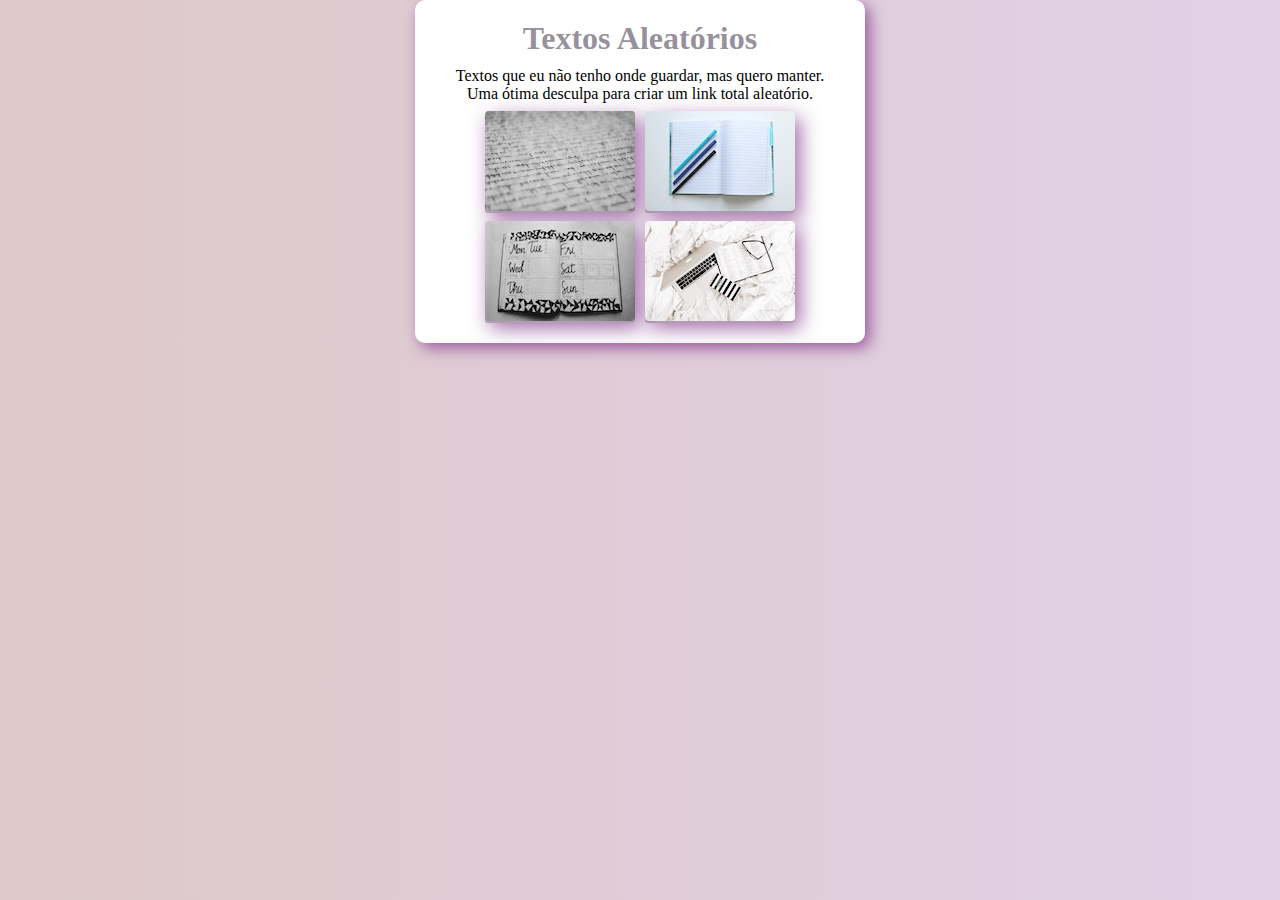
<file: index.html>
<!DOCTYPE html>
<html lang="pt-br">
<head>
    <meta charset="UTF-8">
    <meta http-equiv="X-UA-Compatible" content="IE=edge">
    <meta name="viewport" content="width=device-width, initial-scale=1.0">
    <link rel="shortcut icon" href="imagens/favico.ico" type="image/x-icon">
    <!-- <link rel="stylesheet" href="style.css"> -->
    <link rel="stylesheet" href="stylegrid.css">
    <title>Textos</title>
</head>
<body>
    <main>
        <h1>Textos Aleatórios</h1>
        <p>
            Textos que eu não tenho onde guardar, mas quero manter. <br>
            Uma ótima desculpa para criar um link total aleatório.
        </p>

            
        <!-- <table> se for usar style.css nessa página
            <tr>
                <td><a href="texto-01.html"><img src="imagens/01.jpg" alt="texto-01"></a></td>
                <td><a href="texto-02.html"><img src="imagens/02.jpg" alt="texto-02"></a></td>
            </tr>

            <tr>
                <td><a href="texto-03.html"><img src="imagens/03.jpg" alt="texto-03"></a></td>
                <td><a href="texto-04.html"><img src="imagens/04.jpg" alt="texto-04"></a></td>
            </tr>
        </table> -->

                

        <div class="container">
            <div class="item item1"><a href="texto-01.html"><img src="imagens/01.jpg" alt="texto-01"></a></div>
            <div class="item item2"><a href="texto-02.html"><img src="imagens/02.jpg" alt="texto-02"></a></div>
            <div class="item item3"><a href="texto-03.html"><img src="imagens/03.jpg" alt="texto-03"></a></div>
            <div class="item item4"><a href="texto-04.html"><img src="imagens/04.jpg" alt="texto-04"></a></div>
        </div>
    
    </main>


</body>
</html>
</file>
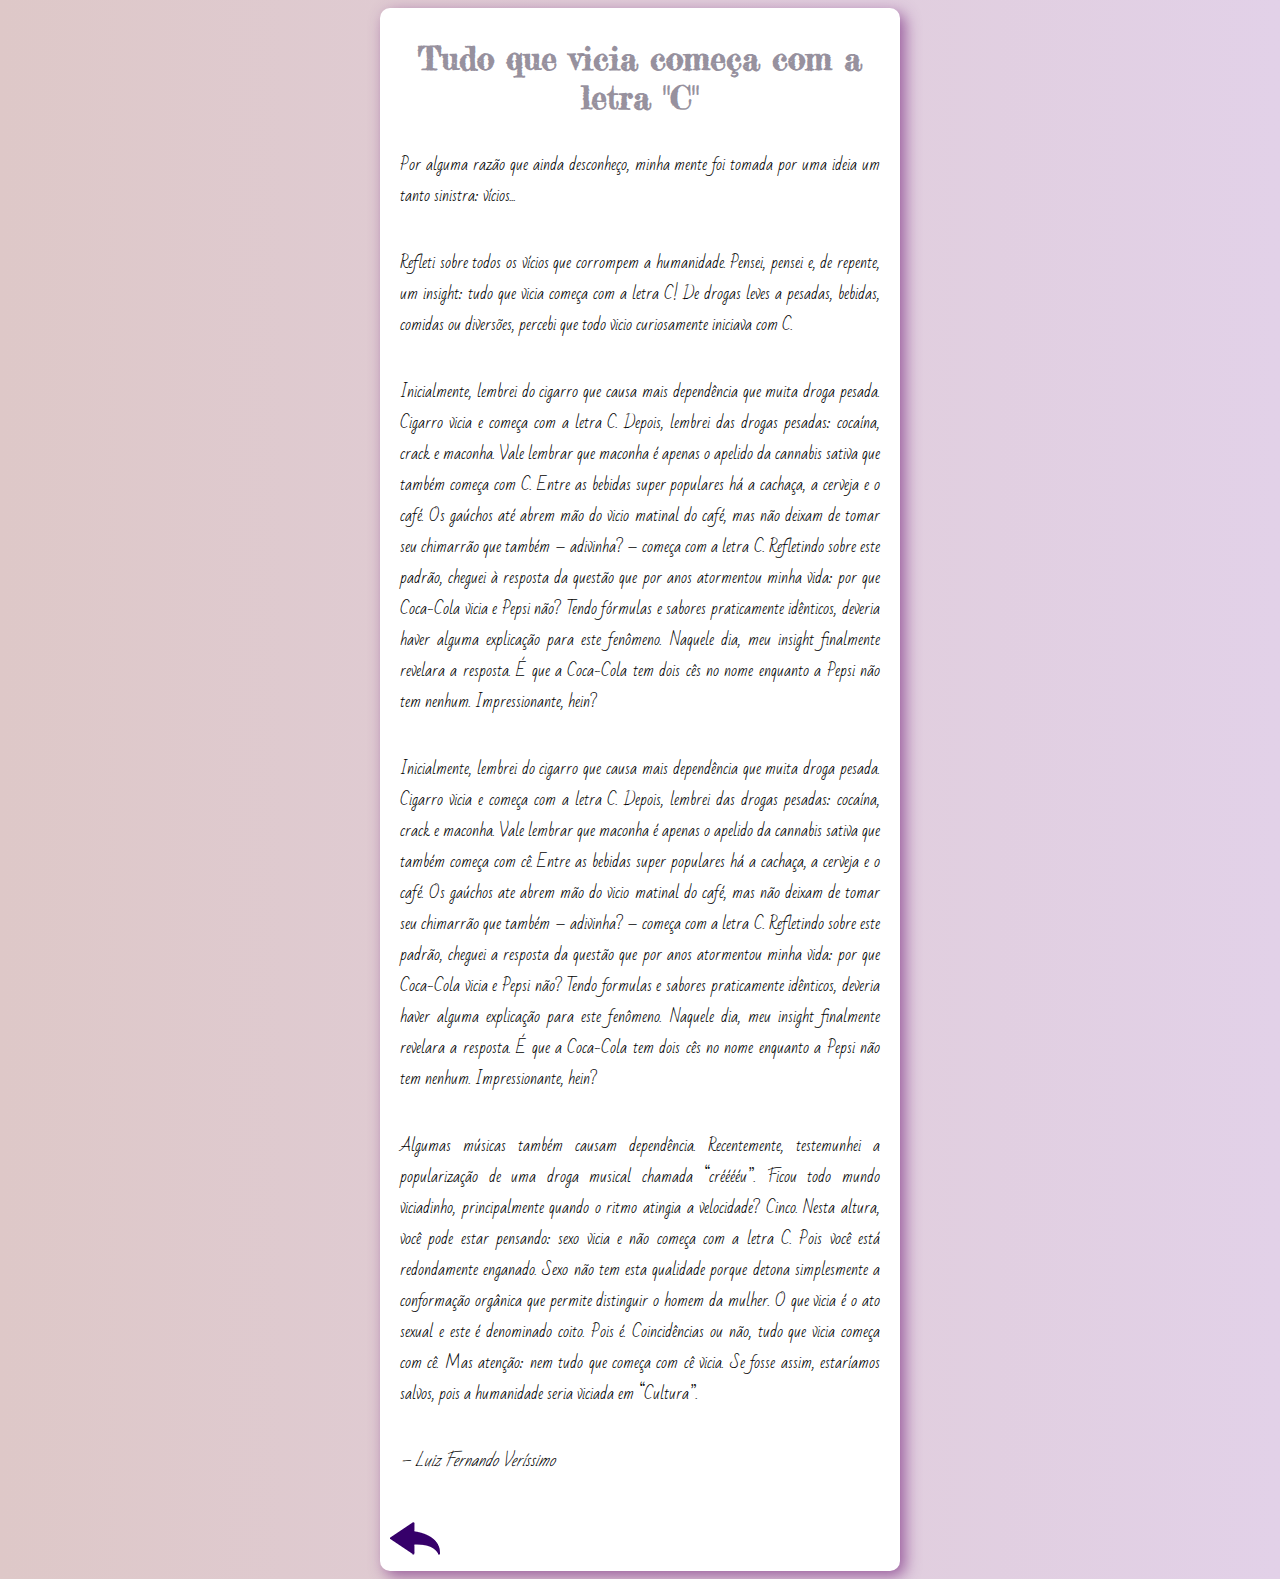
<file: texto-01.html>
<!DOCTYPE html>
<html lang="pt-br">
<head>
    <meta charset="UTF-8">
    <meta http-equiv="X-UA-Compatible" content="IE=edge">
    <meta name="viewport" content="width=device-width, initial-scale=1.0">
    <link rel="shortcut icon" href="imagens/favico.ico" type="image/x-icon">
    <link rel="stylesheet" href="style.css">
    <title>Vícios</title>
    <style>
        p{
            text-align: justify;
            padding: 10px;
        }
    </style>
</head>
<body>
    <main>
    <div>
        <h1>Tudo que vicia começa com a letra "C"</h1>
        <p>Por alguma razão que ainda desconheço, minha mente foi tomada por uma ideia um tanto sinistra: vícios... </p>
        <p>Refleti sobre todos os vícios que corrompem a humanidade. Pensei, pensei e, de repente, um insight: tudo que vicia começa com a letra C! De drogas leves a pesadas, bebidas, comidas ou diversões, percebi que todo vicio curiosamente iniciava com C.  </p>
        <p>Inicialmente, lembrei do cigarro que causa mais dependência que muita droga pesada. Cigarro vicia e começa com a letra C. Depois, lembrei das drogas pesadas: cocaína, crack e maconha. Vale lembrar que maconha é apenas o apelido da cannabis sativa que também começa com C. Entre as bebidas super populares há a cachaça, a cerveja e o café. Os gaúchos até abrem mão do vicio matinal do café, mas não deixam de tomar seu chimarrão que também – adivinha? – começa com a letra C. Refletindo sobre este padrão, cheguei à resposta da questão que por anos atormentou minha vida: por que Coca-Cola vicia e Pepsi não? Tendo fórmulas e sabores praticamente idênticos, deveria haver alguma explicação para este fenômeno. Naquele dia, meu insight finalmente revelara a resposta. É que a Coca-Cola tem dois cês no nome enquanto a Pepsi não tem nenhum. Impressionante, hein? </p>
        <p>Inicialmente, lembrei do cigarro que causa mais dependência que muita droga pesada. Cigarro vicia e começa com a letra C. Depois, lembrei das drogas pesadas: cocaína, crack e maconha. Vale lembrar que maconha é apenas o apelido da cannabis sativa que também começa com cê. Entre as bebidas super populares há a cachaça, a cerveja e o café. Os gaúchos ate abrem mão do vicio matinal do café, mas não deixam de tomar seu chimarrão que também – adivinha? – começa com a letra C. Refletindo sobre este padrão, cheguei a resposta da questão que por anos atormentou minha vida: por que Coca-Cola vicia e Pepsi não? Tendo formulas e sabores praticamente idênticos, deveria haver alguma explicação para este fenômeno. Naquele dia, meu insight finalmente revelara a resposta. É que a Coca-Cola tem dois cês no nome enquanto a Pepsi não tem nenhum. Impressionante, hein? </p>
        <p>Algumas músicas também causam dependência. Recentemente, testemunhei a popularização de uma droga musical chamada “crééééu”. Ficou todo mundo viciadinho, principalmente quando o ritmo atingia a velocidade? Cinco. Nesta altura, você pode estar pensando: sexo vicia e não começa com a letra C. Pois você está redondamente enganado. Sexo não tem esta qualidade porque detona simplesmente a conformação orgânica que permite distinguir o homem da mulher. O que vicia é o ato sexual e este é denominado coito. Pois é. Coincidências ou não, tudo que vicia começa com cê. Mas atenção: nem tudo que começa com cê vicia. Se fosse assim, estaríamos salvos, pois a humanidade seria viciada em “Cultura”.  </p>
        <p class="autor">– Luiz Fernando Veríssimo </p>
        
        <br>
        <a href="index.html"><img src="imagens/btn-back.png" alt="voltar"></a>
    </div>

    </main>
</body>
</html>
</file>
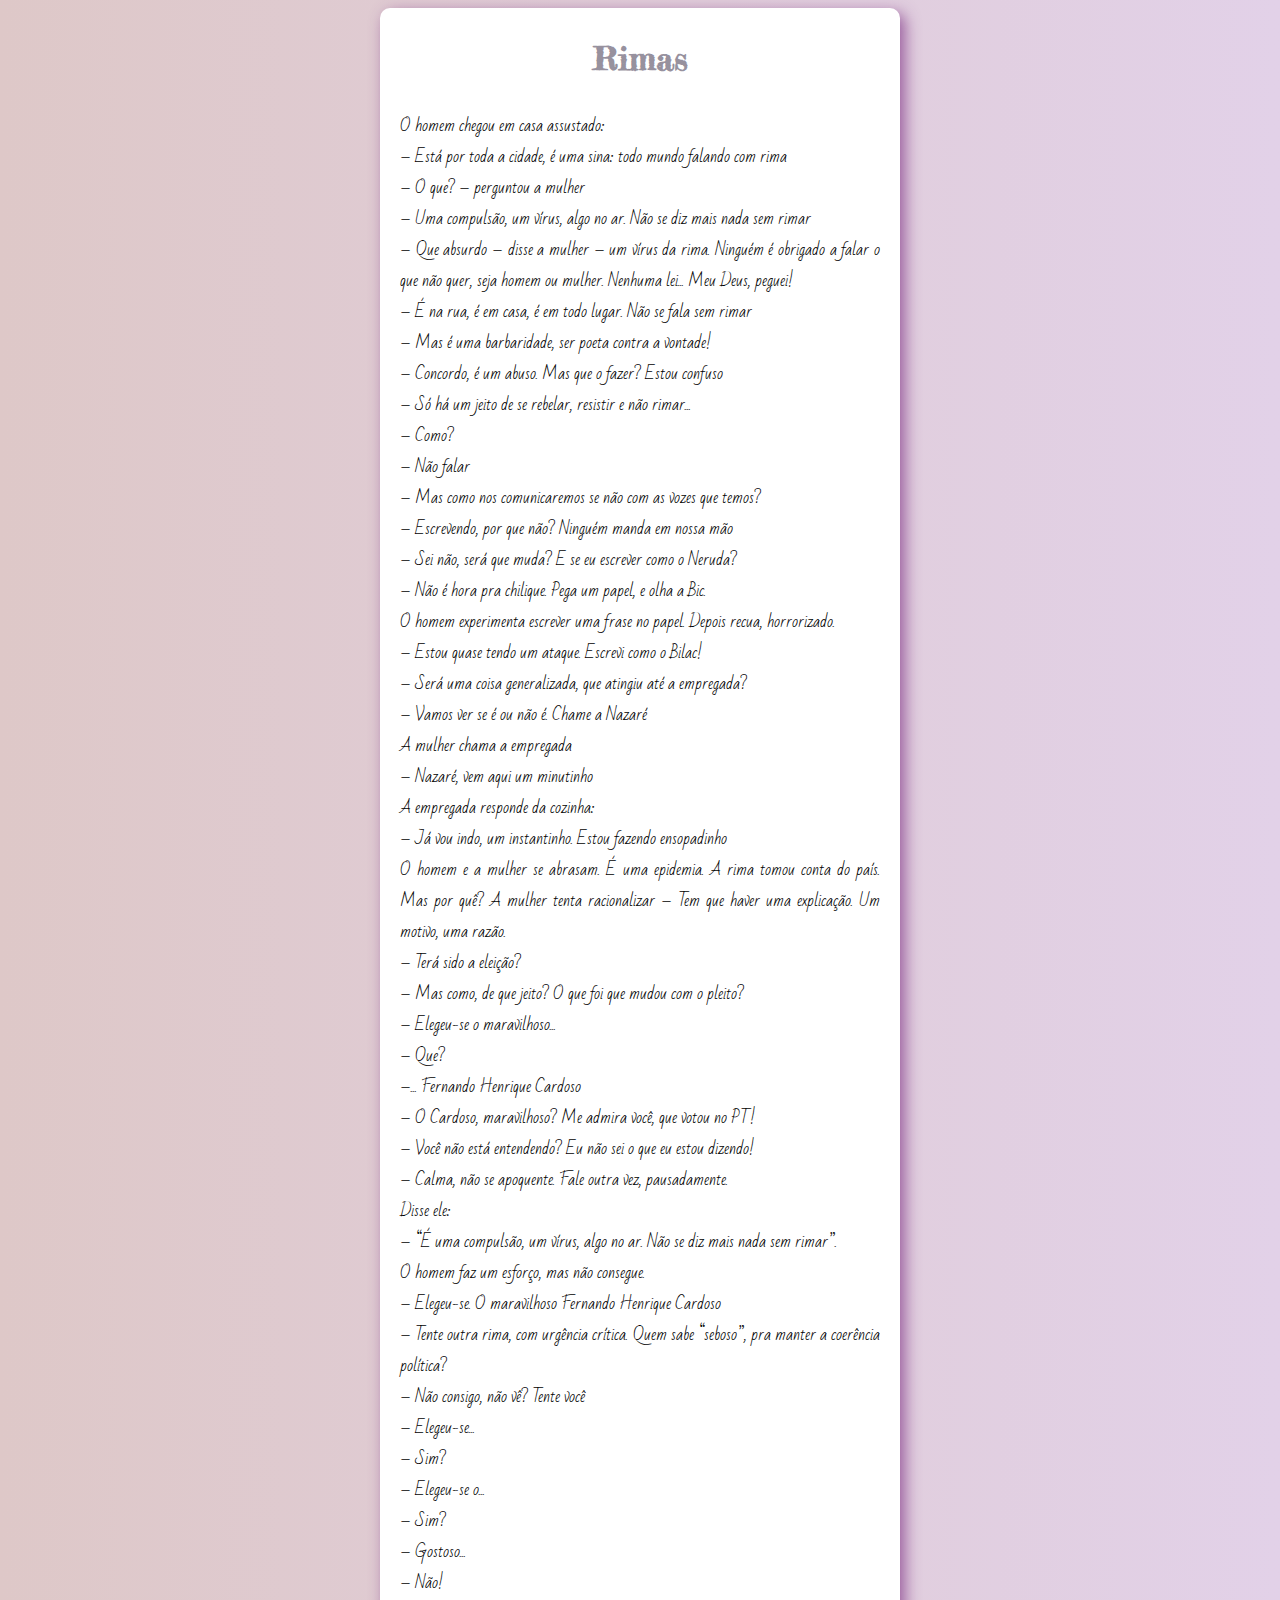
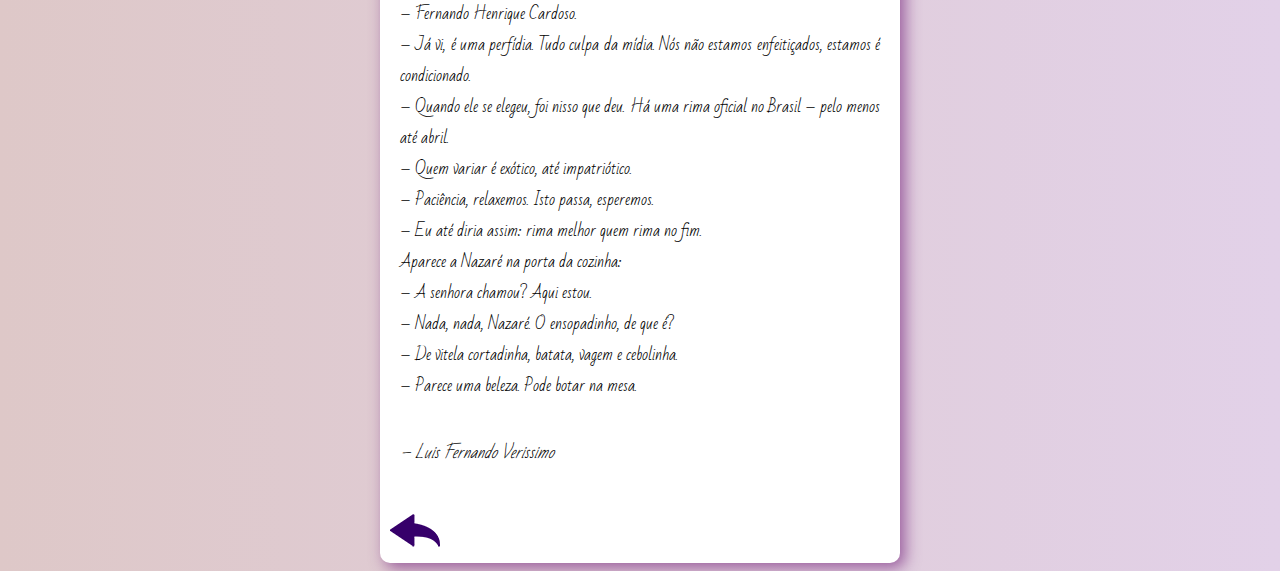
<file: texto-02.html>
<!DOCTYPE html>
<html lang="pt-br">
<head>
    <meta charset="UTF-8">
    <meta http-equiv="X-UA-Compatible" content="IE=edge">
    <meta name="viewport" content="width=device-width, initial-scale=1.0">
    <link rel="shortcut icon" href="imagens/favico.ico" type="image/x-icon">
    <link rel="stylesheet" href="style.css">
    <title>Rimas</title>
</head>
<body>
    <main>
        <div>
            <h1>Rimas</h1>
             <p>
                 O homem chegou em casa assustado: <br>
                 – Está por toda a cidade, é uma sina: todo mundo falando com rima <br>
                 – O que? – perguntou a mulher <br>
                 – Uma compulsão, um vírus, algo no ar. Não se diz mais nada sem rimar <br>
                 – Que absurdo – disse a mulher – um vírus da rima. Ninguém é obrigado a falar o que não quer, seja homem ou mulher. Nenhuma lei... Meu Deus, peguei! <br>
                 – É na rua, é em casa, é em todo lugar. Não se fala sem rimar <br>
                 – Mas é uma barbaridade, ser poeta contra a vontade! <br>
                 – Concordo, é um abuso. Mas que o fazer? Estou confuso <br>
                 – Só há um jeito de se rebelar, resistir e não rimar... <br>
                 – Como? <br>
                 – Não falar <br>
                 – Mas como nos comunicaremos se não com as vozes que temos? <br>
                 – Escrevendo, por que não? Ninguém manda em nossa mão <br>
                 – Sei não, será que muda? E se eu escrever como o Neruda? <br>
                 – Não é hora pra chilique. Pega um papel, e olha a Bic. <br>
                 O homem experimenta escrever uma frase no papel. Depois recua, horrorizado. <br>
                 – Estou quase tendo um ataque. Escrevi como o Bilac! <br>
                 – Será uma coisa generalizada, que atingiu até a empregada? <br>
                 – Vamos ver se é ou não é. Chame a Nazaré <br>
                 A mulher chama a empregada <br>
                 – Nazaré, vem aqui um minutinho <br>
                 A empregada responde da cozinha: <br>
                 – Já vou indo, um instantinho. Estou fazendo ensopadinho <br>
                 O homem e a mulher se abrasam. É uma epidemia. A rima tomou conta do país. Mas por quê? A mulher tenta racionalizar
                 – Tem que haver uma explicação. Um motivo, uma razão. <br>
                 – Terá sido a eleição? <br>
                 – Mas como, de que jeito? O que foi que mudou com o pleito? <br>
                 – Elegeu-se o maravilhoso... <br>
                 – Que? <br>
                 –... Fernando Henrique Cardoso <br>
                 – O Cardoso, maravilhoso? Me admira você, que votou no PT! <br>
                 – Você não está entendendo? Eu não sei o que eu estou dizendo! <br>
                 – Calma, não se apoquente. Fale outra vez, pausadamente. <br>
                 Disse ele: <br>
                 – “É uma compulsão, um vírus, algo no ar. Não se diz mais nada sem rimar”. <br>
                 O homem faz um esforço, mas não consegue. <br>
                 – Elegeu-se. O maravilhoso Fernando Henrique Cardoso <br>
                 – Tente outra rima, com urgência crítica. Quem sabe “seboso”, pra manter a coerência política? <br>
                 – Não consigo, não vê? Tente você <br>
                 – Elegeu-se... <br>
                 – Sim? <br>
                 – Elegeu-se o... <br>
                 – Sim? <br>
                 – Gostoso... <br>
                 – Não! <br>
                 – Fernando Henrique Cardoso. <br>
                 – Já vi, é uma perfídia. Tudo culpa da mídia. Nós não estamos enfeitiçados, estamos é condicionado. <br>
                 – Quando ele se elegeu, foi nisso que deu. Há uma rima oficial no Brasil – pelo menos até abril. <br>
                 – Quem variar é exótico, até impatriótico. <br>
                 – Paciência, relaxemos. Isto passa, esperemos. <br>
                 – Eu até diria assim: rima melhor quem rima no fim. <br>
                 Aparece a Nazaré na porta da cozinha: <br>
                 – A senhora chamou? Aqui estou. <br>
                 – Nada, nada, Nazaré. O ensopadinho, de que é? <br>
                 – De vitela cortadinha, batata, vagem e cebolinha. <br>
                 – Parece uma beleza. Pode botar na mesa.
             </p>
             <p class="autor">– Luis Fernando Verissimo  </p>
            <br>
            <a href="index.html"><img src="imagens/btn-back.png" alt="voltar"></a>
        </div>
    </main>


</body>
</html>
</file>
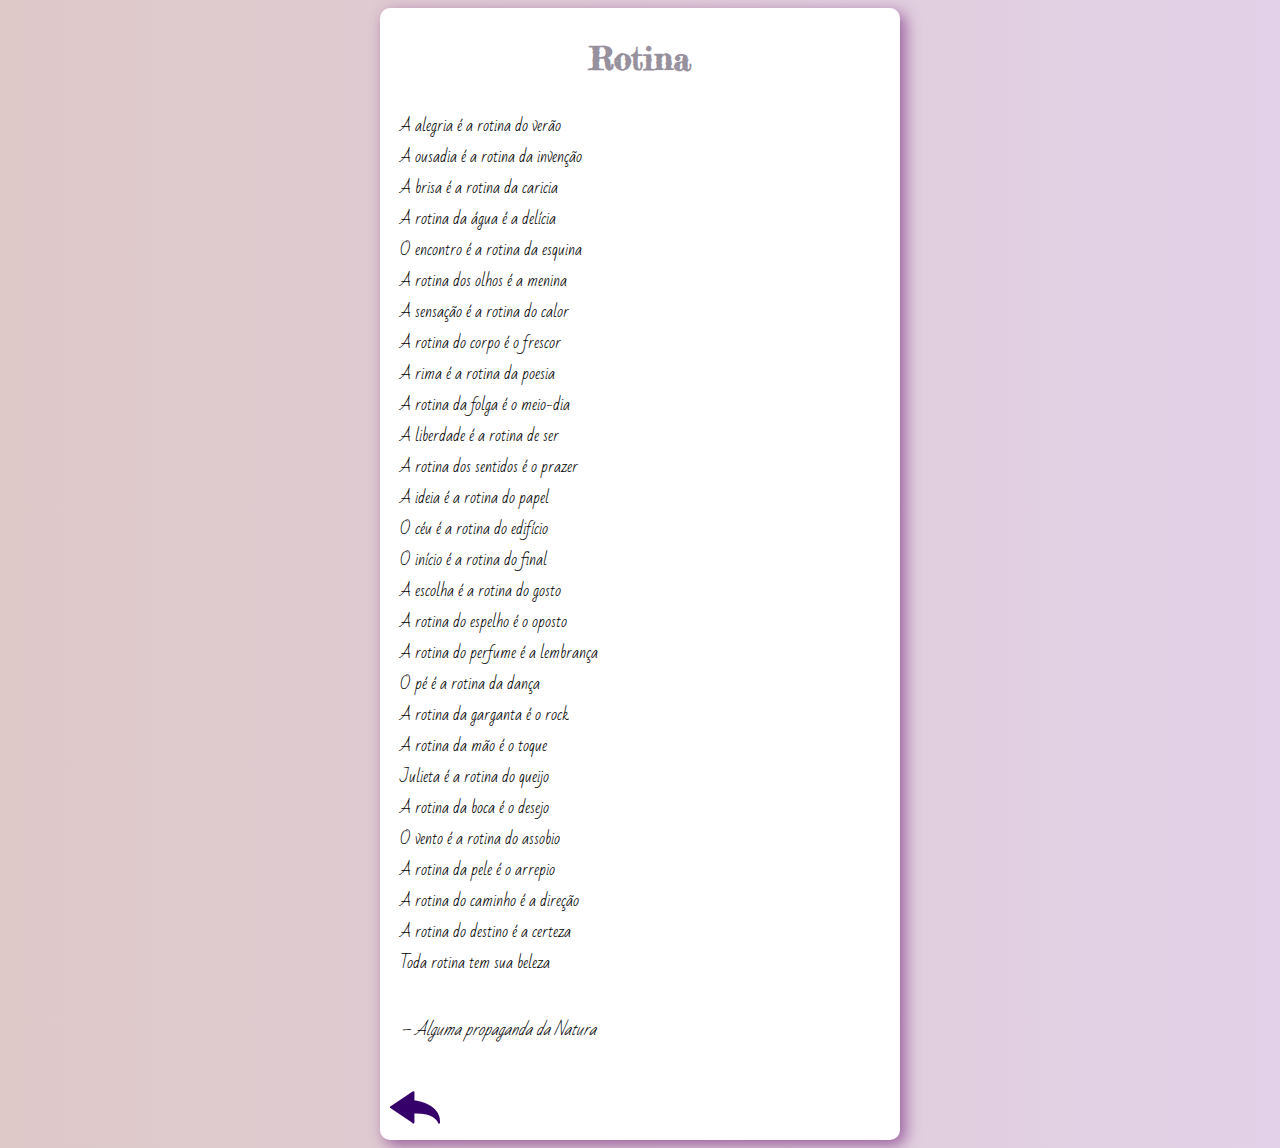
<file: texto-03.html>
<!DOCTYPE html>
<html lang="pt-br">
  <head>
    <meta charset="UTF-8" />
    <meta http-equiv="X-UA-Compatible" content="IE=edge" />
    <meta name="viewport" content="width=device-width, initial-scale=1.0" />
    <link rel="shortcut icon" href="imagens/favico.ico" type="image/x-icon">
    <link rel="stylesheet" href="style.css" />
    <title>Rotina</title>
  </head>
  <body>
    <main>
      <div>
        <h1>Rotina</h1>
        <p>
          A alegria é a rotina do verão <br />
          A ousadia é a rotina da invenção <br />
          A brisa é a rotina da caricia <br />
          A rotina da água é a delícia <br />
          O encontro é a rotina da esquina <br />
          A rotina dos olhos é a menina <br />
          A sensação é a rotina do calor <br />
          A rotina do corpo é o frescor <br />
          A rima é a rotina da poesia <br />
          A rotina da folga é o meio-dia <br />
          A liberdade é a rotina de ser <br />
          A rotina dos sentidos é o prazer <br />
          A ideia é a rotina do papel <br />
          O céu é a rotina do edifício <br />
          O início é a rotina do final <br />
          A escolha é a rotina do gosto <br />
          A rotina do espelho é o oposto <br />
          A rotina do perfume é a lembrança <br />
          O pé é a rotina da dança <br />
          A rotina da garganta é o rock <br />
          A rotina da mão é o toque <br />
          Julieta é a rotina do queijo <br />
          A rotina da boca é o desejo <br />
          O vento é a rotina do assobio <br />
          A rotina da pele é o arrepio <br />
          A rotina do caminho é a direção <br />
          A rotina do destino é a certeza <br />
          Toda rotina tem sua beleza
        </p>
        <p class="autor">– Alguma propaganda da Natura</p>
        <br />
        
            <a href="index.html"><img src="imagens/btn-back.png" alt="voltar" /></a>
      </div>
    </main>

    
  </body>
</html>
</file>
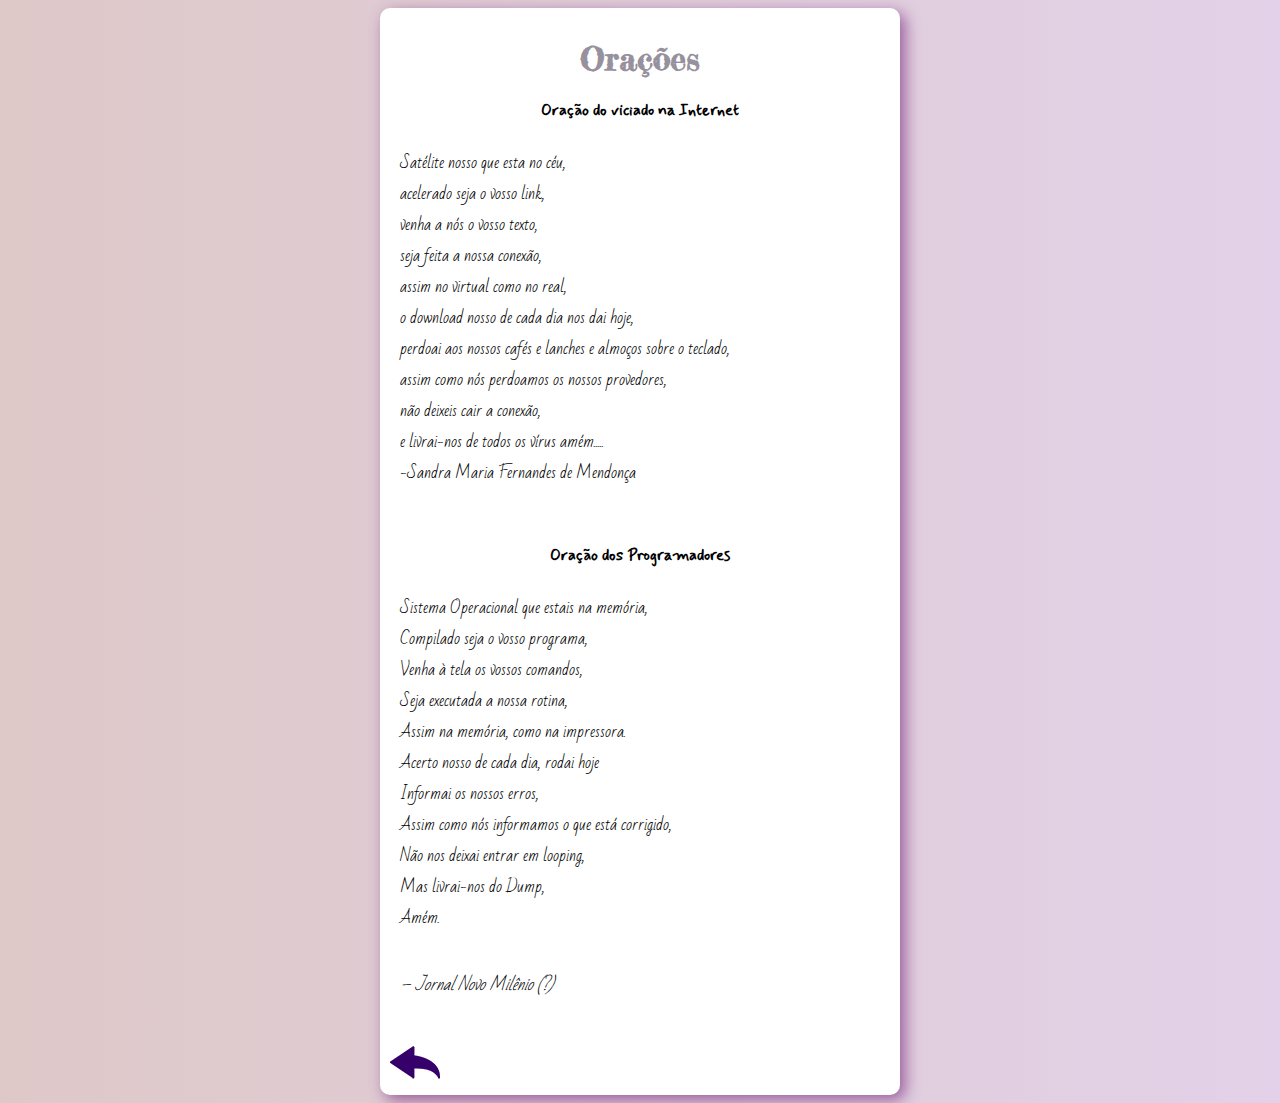
<file: texto-04.html>
<!DOCTYPE html>
<html lang="pt-br">
  <head>
    <meta charset="UTF-8" />
    <meta http-equiv="X-UA-Compatible" content="IE=edge" />
    <meta name="viewport" content="width=device-width, initial-scale=1.0" />
    <link rel="shortcut icon" href="imagens/favico.ico" type="image/x-icon">
    <link rel="stylesheet" href="style.css" />
    <title>Oração</title>
  </head>
  <body>
    <main>
      <div>
        <h1>Orações</h1>
        <h2>Oração do viciado na Internet</h2>
        <p>
          Satélite nosso que esta no céu, <br />
          acelerado seja o vosso link, <br />
          venha a nós o vosso texto, <br />
          seja feita a nossa conexão, <br />
          assim no virtual como no real, <br />
          o download nosso de cada dia nos dai hoje, <br />
          perdoai aos nossos cafés e lanches e almoços sobre o teclado, <br />
          assim como nós perdoamos os nossos provedores, <br />
          não deixeis cair a conexão, <br />
          e livrai-nos de todos os vírus amém..... <br />
          -Sandra Maria Fernandes de Mendonça
        </p>
        <br />
        <h2>Oração dos Programadores</h2>
        <p>
          Sistema Operacional que estais na memória,<br />
          Compilado seja o vosso programa,<br />
          Venha à tela os vossos comandos,<br />
          Seja executada a nossa rotina,<br />
          Assim na memória, como na impressora.<br />
          Acerto nosso de cada dia, rodai hoje<br />
          Informai os nossos erros,<br />
          Assim como nós informamos o que está corrigido,<br />
          Não nos deixai entrar em looping,<br />
          Mas livrai-nos do Dump, <br />
          Amém.
        </p>
        <p class="autor">– Jornal Novo Milênio (?)</p>
        <br />
        <a href="index.html"><img src="imagens/btn-back.png" alt="voltar" /></a>
      </div>
    </main>
  </body>
</html>
</file>
<file: style.css>
@charset "UTF-8";



/* *{
    font-family: Arial, Helvetica, sans-serif;
    height: 100%;
} */

@import url('https://fonts.googleapis.com/css2?family=Fredericka+the+Great&display=swap');
@import url('https://fonts.googleapis.com/css2?family=Mynerve&display=swap');
@import url('https://fonts.googleapis.com/css2?family=Bad+Script&display=swap');

body{
    background-image: linear-gradient(to right, #DEC8C8, #E2D1E8);
}

main{
    background-color: white;
    border-radius: 10px;
    box-shadow: 5px 5px 15px #843b8ac5;
    width: 500px;
    padding: 10px;
    margin: auto;
}

h1{
    font-family: 'Fredericka the Great', cursive;
    color: #847d8dd7;
    text-align: center;
}

h2{
    font-family: 'Mynerve', cursive;
    font-size: 1em;
    text-align: center;
}

table {
    margin: auto;
}

p{
    font-family: 'Bad Script', cursive;
    text-align: justify;
    padding: 10px;
}

.autor{
    font-style: italic;

}

/*responsividade*/
@media (max-width: 320px){
    .div{
        width: 100%;
        height: auto;
    }
    .h1{
        text-align: center;
    }
    .p{
        font-size: 14px;
        text-align: center;
    }    
}
</file>
<file: stylegrid.css>
@charset "UTF-8";

*{
    padding: 0;
    margin: 0;
    box-sizing: border-box;
}

@import url('https://fonts.googleapis.com/css2?family=Fredericka+the+Great&display=swap');
@import url('https://fonts.googleapis.com/css2?family=Mynerve&display=swap');
@import url('https://fonts.googleapis.com/css2?family=Bad+Script&display=swap');

body{
    background-image: linear-gradient(to right, #DEC8C8, #E2D1E8);
}

main{
    background-color: white;
    border-radius: 10px;
    box-shadow: 5px 5px 15px #843b8ac5;
    width: 450px;
    padding: 20px;
    margin: auto;
    text-align: center;
}

h1{
    font-family: 'Fredericka the Great', cursive;
    color: #847d8dd7;
    text-align: center;
}

p{
    font-family: 'Mynerve', cursive;
    font-size: 1em;
    text-align: center;
    padding: 10px;
}


.container{
    display: grid;
    grid-template-columns: 150px 150px ;
    grid-template-rows: 100px 100px ;
    grid-column-gap: 10px;
    grid-row-gap: 10px;
    justify-content: center;
    
}

.item{      
    background-color: #937a96bb;
    padding: 10px;
    display:flex;
    align-items:center;
    justify-content:center;
    box-shadow: 5px 5px 20px #843b8ac5;
    border-radius: 3px;
    -webkit-transition: -webkit-transform .3s ease;
    transition: transform .3s ease;
}

img{
    border-radius: 4px;
}

.item:hover{
    -webkit-transform: scale(1.1);
    transform: scale(1.1);
    box-shadow: 5px 5px 10px #45054dec;
}


/*responsividade*/
@media(max-width:2560px) and (min-width: 1440px){
    body{
        background-color: red;
        color: white;
    }
    .item{
        width: 100%;
        height: auto;
    }
    .h1{
        text-align: center;
        font-size: 26px;
    }
    .p{
        text-align: center;
    }
}

@media(max-width: 790px){
    .item{
        width: 90%;
        height: auto;
    }
    
}

@media (max-width: 320px){
    .item{
        width: 100%;
        height: auto;
    }
    .h1{
        text-align: center;
    }
    .p{
        font-size: 14px;
        text-align: center;
    }    
}
</file>
